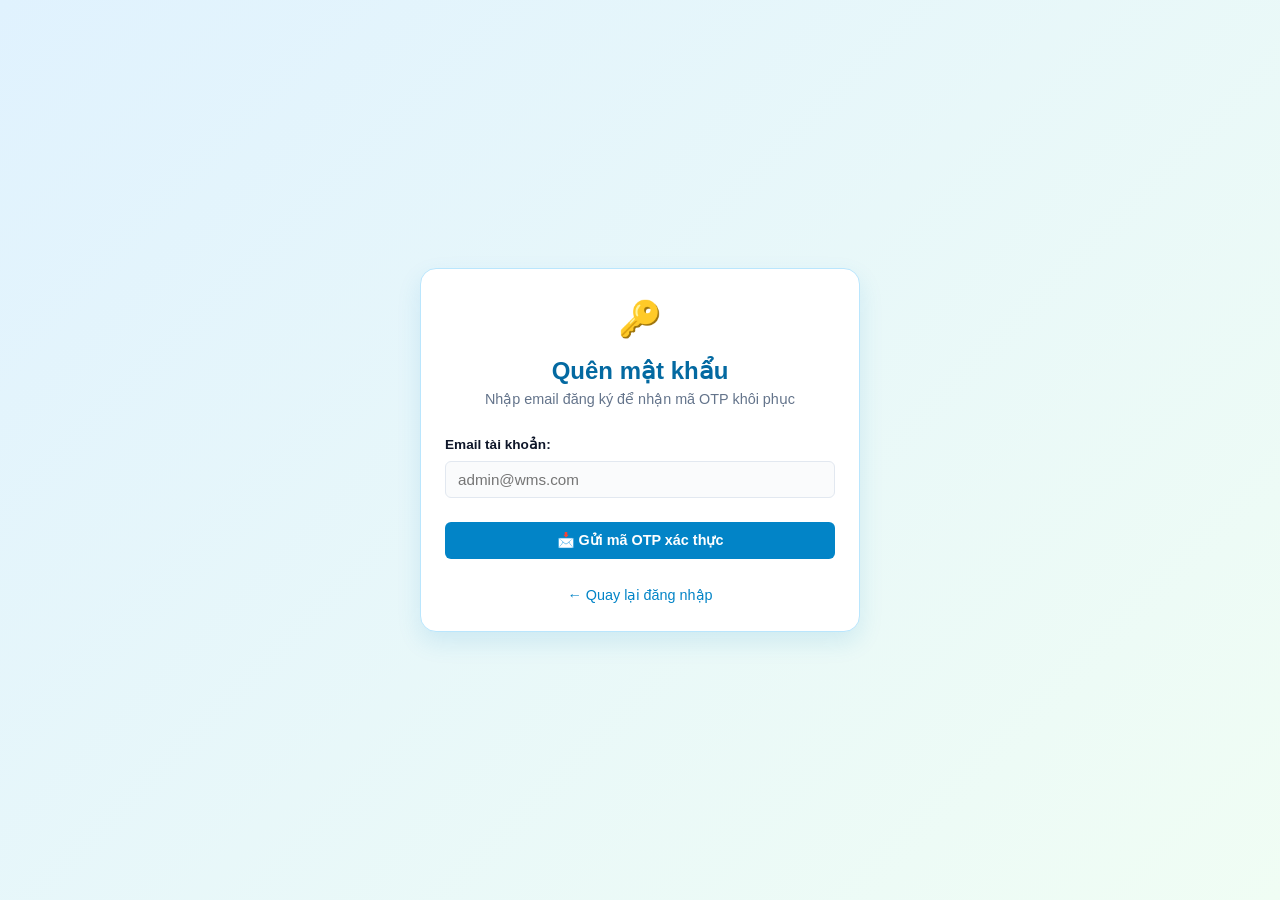
<file: frontend/forgot-password.html>
<!DOCTYPE html>
<html lang="vi">
<head>
    <meta charset="UTF-8">
    <meta name="viewport" content="width=device-width, initial-scale=1.0">
    <title>Quên mật khẩu - WMS</title>
    <link rel="stylesheet" href="css/style.css">
</head>
<body style="justify-content: center; align-items: center; background: linear-gradient(135deg, #e0f2fe 0%, #f0fdf4 100%);">

    <div class="card" style="width: 100%; max-width: 440px; box-shadow: var(--shadow-lg); border-radius: var(--radius-lg); margin: 2rem;">
        <div style="text-align: center; margin-bottom: 1.5rem;">
            <div style="font-size: 2.2rem;">🔑</div>
            <h2 style="color: var(--primary-hover); font-weight: 700; margin-top: 0.5rem;">Quên mật khẩu</h2>
            <p style="color: var(--text-muted); font-size: 0.9rem;">Nhập email đăng ký để nhận mã OTP khôi phục</p>
        </div>

        <form id="form-forgot" onsubmit="xuLyQuenMatKhau(event)">
            <div class="form-group">
                <label class="form-label">Email tài khoản:</label>
                <input type="email" id="forgot-email" class="form-control" required placeholder="admin@wms.com">
            </div>

            <button type="submit" class="btn btn-primary" style="width: 100%; padding: 10px; margin-top: 0.5rem;">
                📩 Gửi mã OTP xác thực
            </button>
        </form>

        <div style="margin-top: 1.5rem; text-align: center;">
            <a href="login.html" style="color: var(--primary); font-size: 0.9rem; text-decoration: none;">← Quay lại đăng nhập</a>
        </div>
    </div>

    <script>
        async function xuLyQuenMatKhau(e) {
            e.preventDefault();
            const email = document.getElementById('forgot-email').value;

            try {
                const res = await fetch('/api/quen-mat-khau', {
                    method: 'POST',
                    headers: { 'Content-Type': 'application/json' },
                    body: JSON.stringify({ email: email })
                });

                const data = await res.json();
                if (data.thanhCong) {
                    alert('🎉 ' + data.thongBao);
                    window.location.href = `reset-password.html?email=${encodeURIComponent(email)}`;
                } else {
                    alert('❌ ' + data.thongBao);
                }
            } catch (err) {
                alert('Lỗi kết nối máy chủ!');
            }
        }
    </script>
</body>
</html>
</file>
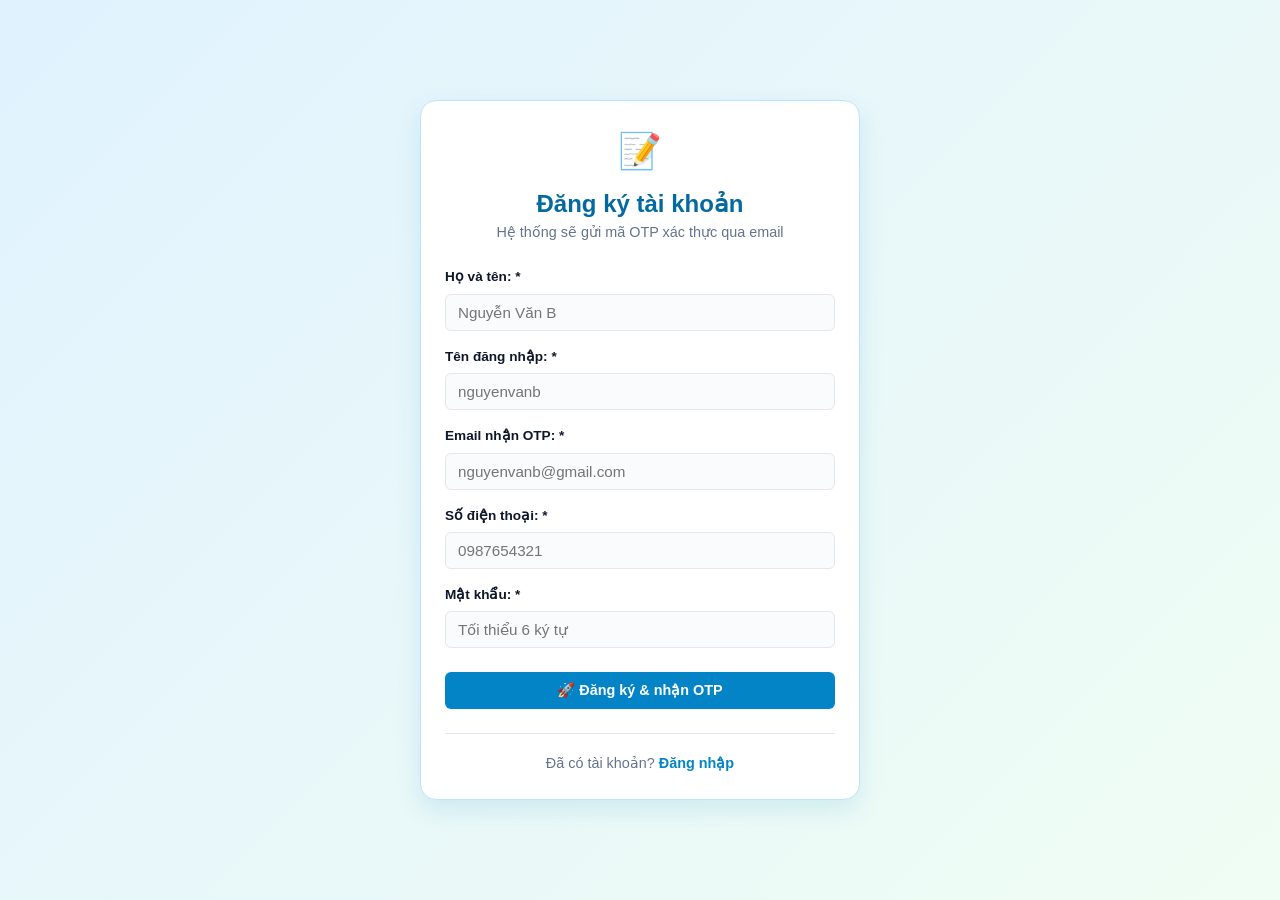
<file: frontend/register.html>
<!DOCTYPE html>
<html lang="vi">
<head>
    <meta charset="UTF-8">
    <meta name="viewport" content="width=device-width, initial-scale=1.0">
    <title>Đăng ký tài khoản - WMS</title>
    <link rel="stylesheet" href="css/style.css">
</head>
<body style="justify-content: center; align-items: center; background: linear-gradient(135deg, #e0f2fe 0%, #f0fdf4 100%);">

    <div class="card" style="width: 100%; max-width: 480px; box-shadow: var(--shadow-lg); border-radius: var(--radius-lg); margin: 2rem;">
        <div style="text-align: center; margin-bottom: 1.5rem;">
            <div style="font-size: 2.2rem;">📝</div>
            <h2 style="color: var(--primary-hover); font-weight: 700; margin-top: 0.5rem;">Đăng ký tài khoản</h2>
            <p style="color: var(--text-muted); font-size: 0.9rem;">Hệ thống sẽ gửi mã OTP xác thực qua email</p>
        </div>

        <form id="form-register" onsubmit="xuLyDangKy(event)">
            <div class="form-group">
                <label class="form-label">Họ và tên: *</label>
                <input type="text" id="reg-hoten" class="form-control" required placeholder="Nguyễn Văn B">
            </div>

            <div class="form-group">
                <label class="form-label">Tên đăng nhập: *</label>
                <input type="text" id="reg-username" class="form-control" required placeholder="nguyenvanb">
            </div>

            <div class="form-group">
                <label class="form-label">Email nhận OTP: *</label>
                <input type="email" id="reg-email" class="form-control" required placeholder="nguyenvanb@gmail.com">
            </div>

            <div class="form-group">
                <label class="form-label">Số điện thoại: *</label>
                <input type="tel" id="reg-sdt" class="form-control" required inputmode="numeric"
                       minlength="10" maxlength="10" pattern="0[0-9]{9}"
                       title="Số điện thoại phải có đúng 10 chữ số và bắt đầu bằng số 0."
                       placeholder="0987654321">
            </div>

            <div class="form-group">
                <label class="form-label">Mật khẩu: *</label>
                <input type="password" id="reg-password" class="form-control" required placeholder="Tối thiểu 6 ký tự">
            </div>

            <button type="submit" class="btn btn-primary" style="width: 100%; padding: 10px; margin-top: 0.5rem;">
                🚀 Đăng ký & nhận OTP
            </button>
        </form>

        <div style="margin-top: 1.5rem; padding-top: 1.2rem; border-top: 1px solid var(--border-color); text-align: center;">
            <p style="font-size: 0.9rem; color: var(--text-muted);">
                Đã có tài khoản? <a href="login.html" style="color: var(--primary); font-weight: 600; text-decoration: none;">Đăng nhập</a>
            </p>
        </div>
    </div>

    <script>
        async function xuLyDangKy(e) {
            e.preventDefault();
            const hoTen = document.getElementById('reg-hoten').value;
            const username = document.getElementById('reg-username').value;
            const email = document.getElementById('reg-email').value;
            const sdt = document.getElementById('reg-sdt').value;
            const password = document.getElementById('reg-password').value;

            try {
                const res = await fetch('/api/dang-ky', {
                    method: 'POST',
                    headers: { 'Content-Type': 'application/json' },
                    body: JSON.stringify({
                        tenDangNhap: username,
                        matKhau: password,
                        hoTen: hoTen,
                        email: email,
                        soDienThoai: sdt
                    })
                });

                const data = await res.json();
                if (data.thanhCong) {
                    alert('🎉 ' + data.thongBao);
                    window.location.href = `verify-otp.html?email=${encodeURIComponent(email)}`;
                } else {
                    alert('❌ ' + data.thongBao);
                }
            } catch (err) {
                alert('Lỗi kết nối máy chủ!');
            }
        }
    </script>
</body>
</html>
</file>
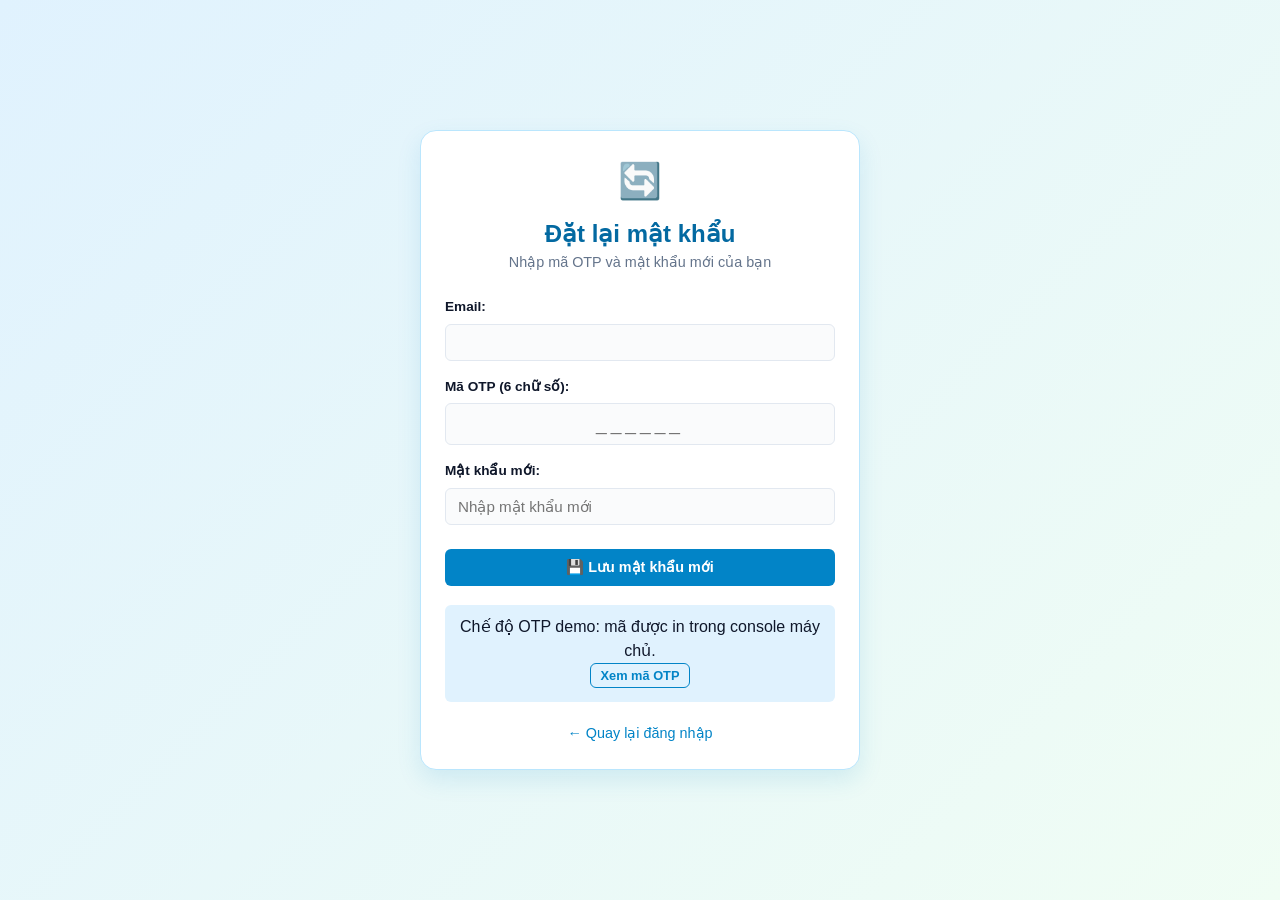
<file: frontend/reset-password.html>
<!DOCTYPE html>
<html lang="vi">
<head>
    <meta charset="UTF-8">
    <meta name="viewport" content="width=device-width, initial-scale=1.0">
    <title>Đặt lại mật khẩu - WMS</title>
    <link rel="stylesheet" href="css/style.css">
</head>
<body style="justify-content: center; align-items: center; background: linear-gradient(135deg, #e0f2fe 0%, #f0fdf4 100%);">

    <div class="card" style="width: 100%; max-width: 440px; box-shadow: var(--shadow-lg); border-radius: var(--radius-lg); margin: 2rem;">
        <div style="text-align: center; margin-bottom: 1.5rem;">
            <div style="font-size: 2.2rem;">🔄</div>
            <h2 style="color: var(--primary-hover); font-weight: 700; margin-top: 0.5rem;">Đặt lại mật khẩu</h2>
            <p style="color: var(--text-muted); font-size: 0.9rem;">Nhập mã OTP và mật khẩu mới của bạn</p>
        </div>

        <form id="form-reset" onsubmit="xuLyDatLaiMatKhau(event)">
            <div class="form-group">
                <label class="form-label">Email:</label>
                <input type="email" id="reset-email" class="form-control" required readonly>
            </div>

            <div class="form-group">
                <label class="form-label">Mã OTP (6 chữ số):</label>
                <input type="text" id="reset-otp" class="form-control" required maxlength="6" style="letter-spacing: 4px; text-align: center; font-size: 1.2rem;" placeholder="______">
            </div>

            <div class="form-group">
                <label class="form-label">Mật khẩu mới:</label>
                <input type="password" id="reset-newpass" class="form-control" required placeholder="Nhập mật khẩu mới">
            </div>

            <button type="submit" class="btn btn-primary" style="width: 100%; padding: 10px; margin-top: 0.5rem;">
                💾 Lưu mật khẩu mới
            </button>
        </form>
        <div style="margin-top: 1.2rem; background: var(--primary-light); padding: 10px; border-radius: var(--radius-sm); text-align: center;">
            <p>Chế độ OTP demo: mã được in trong console máy chủ.</p>
            <button type="button" class="btn btn-outline btn-sm" onclick="layMaOTPTuServer()">Xem mã OTP</button>
            <div id="reset-otp-demo" style="margin-top: 4px; font-weight: 700; color: var(--primary);"></div>
        </div>

        <div style="margin-top: 1.2rem; text-align: center;">
            <a href="login.html" style="color: var(--primary); font-size: 0.9rem; text-decoration: none;">← Quay lại đăng nhập</a>
        </div>
    </div>

    <script>
        const urlParams = new URLSearchParams(window.location.search);
        const email = urlParams.get('email');
        if (email) {
            document.getElementById('reset-email').value = email;
        }
        async function layMaOTPTuServer() {
            const em = document.getElementById('reset-email').value;
            const res = await fetch(`/api/lay-otp-hien-tai?email=${encodeURIComponent(em)}`);
            const data = await res.json();
            document.getElementById('reset-otp-demo').innerText = data.otp ? `Mã OTP demo: ${data.otp}` : 'Chưa có OTP hoặc mã đã hết hạn.';
            if (data.otp) document.getElementById('reset-otp').value = data.otp;
        }

        async function xuLyDatLaiMatKhau(e) {
            e.preventDefault();
            const em = document.getElementById('reset-email').value;
            const otp = document.getElementById('reset-otp').value;
            const passMoi = document.getElementById('reset-newpass').value;

            try {
                const res = await fetch('/api/dat-lai-mat-khau', {
                    method: 'POST',
                    headers: { 'Content-Type': 'application/json' },
                    body: JSON.stringify({ email: em, otp: otp, matKhauMoi: passMoi })
                });

                const data = await res.json();
                if (data.thanhCong) {
                    alert('🎉 ' + data.thongBao);
                    window.location.href = 'login.html';
                } else {
                    alert('❌ ' + data.thongBao);
                }
            } catch (err) {
                alert('Lỗi kết nối máy chủ!');
            }
        }
    </script>
</body>
</html>
</file>
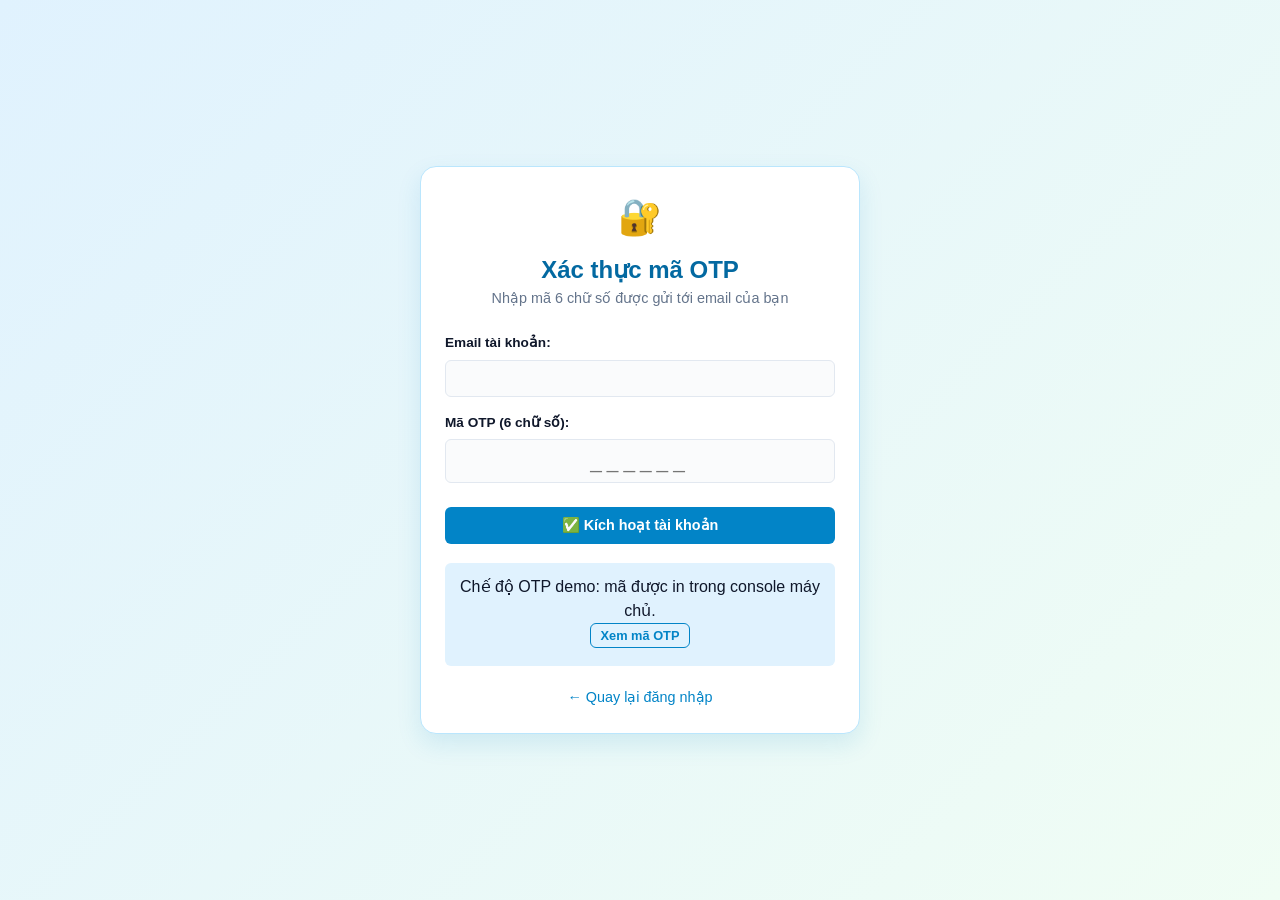
<file: frontend/verify-otp.html>
<!DOCTYPE html>
<html lang="vi">
<head>
    <meta charset="UTF-8">
    <meta name="viewport" content="width=device-width, initial-scale=1.0">
    <title>Xác thực OTP - WMS</title>
    <link rel="stylesheet" href="css/style.css">
</head>
<body style="justify-content: center; align-items: center; background: linear-gradient(135deg, #e0f2fe 0%, #f0fdf4 100%);">

    <div class="card" style="width: 100%; max-width: 440px; box-shadow: var(--shadow-lg); border-radius: var(--radius-lg); margin: 2rem;">
        <div style="text-align: center; margin-bottom: 1.5rem;">
            <div style="font-size: 2.2rem;">🔐</div>
            <h2 style="color: var(--primary-hover); font-weight: 700; margin-top: 0.5rem;">Xác thực mã OTP</h2>
            <p style="color: var(--text-muted); font-size: 0.9rem;">Nhập mã 6 chữ số được gửi tới email của bạn</p>
        </div>

        <form id="form-otp" onsubmit="xuLyXacThucOTP(event)">
            <div class="form-group">
                <label class="form-label">Email tài khoản:</label>
                <input type="email" id="otp-email" class="form-control" required readonly>
            </div>

            <div class="form-group">
                <label class="form-label">Mã OTP (6 chữ số):</label>
                <input type="text" id="otp-code" class="form-control" required maxlength="6" style="font-size: 1.3rem; letter-spacing: 5px; text-align: center;" placeholder="______">
            </div>

            <button type="submit" class="btn btn-primary" style="width: 100%; padding: 10px; margin-top: 0.5rem;">
                ✅ Kích hoạt tài khoản
            </button>
        </form>
        <div style="margin-top: 1.2rem; background: var(--primary-light); padding: 12px; border-radius: var(--radius-sm); text-align: center;">
            <p>Chế độ OTP demo: mã được in trong console máy chủ.</p>
            <button type="button" class="btn btn-outline btn-sm" onclick="layMaOTPTuServer()">Xem mã OTP</button>
            <div id="otp-demo-result" style="margin-top: 6px; font-weight: 700; color: var(--primary);"></div>
        </div>

        <div style="margin-top: 1.2rem; text-align: center;">
            <a href="login.html" style="color: var(--primary); font-size: 0.9rem; text-decoration: none;">← Quay lại đăng nhập</a>
        </div>
    </div>

    <script>
        const urlParams = new URLSearchParams(window.location.search);
        const emailParam = urlParams.get('email');
        if (emailParam) {
            document.getElementById('otp-email').value = emailParam;
        }
        async function layMaOTPTuServer() {
            const email = document.getElementById('otp-email').value;
            const res = await fetch(`/api/lay-otp-hien-tai?email=${encodeURIComponent(email)}`);
            const data = await res.json();
            document.getElementById('otp-demo-result').innerText = data.otp ? `Mã OTP demo: ${data.otp}` : 'Chưa có OTP hoặc mã đã hết hạn.';
            if (data.otp) document.getElementById('otp-code').value = data.otp;
        }

        async function xuLyXacThucOTP(e) {
            e.preventDefault();
            const email = document.getElementById('otp-email').value;
            const otp = document.getElementById('otp-code').value;

            try {
                const res = await fetch('/api/xac-thuc-otp', {
                    method: 'POST',
                    headers: { 'Content-Type': 'application/json' },
                    body: JSON.stringify({ email: email, otp: otp })
                });

                const data = await res.json();
                if (data.thanhCong) {
                    alert('🎉 ' + data.thongBao);
                    window.location.href = 'login.html';
                } else {
                    alert('❌ ' + data.thongBao);
                }
            } catch (err) {
                alert('Lỗi kết nối máy chủ!');
            }
        }
    </script>
</body>
</html>
</file>
<file: frontend/css/style.css>
/* ========================================================
   HE THONG QUAN LY KHO HANG VA BAN HANG (WMS) - OOP C++
   Giao dien Chu dao: XANH NHAT & TRANG (Light Blue & White)
   ======================================================== */

:root {
    --bg-main: #f0f7ff;
    --bg-card: #ffffff;
    --primary: #0284c7;
    --primary-hover: #0369a1;
    --primary-light: #e0f2fe;
    --primary-border: #bae6fd;
    --accent: #38bdf8;
    --text-dark: #0f172a;
    --text-muted: #64748b;
    --success: #10b981;
    --success-light: #d1fae5;
    --warning: #f59e0b;
    --warning-light: #fef3c7;
    --danger: #ef4444;
    --danger-light: #fee2e2;
    --border-color: #e2e8f0;
    --radius-sm: 6px;
    --radius-md: 10px;
    --radius-lg: 16px;
    --shadow-sm: 0 1px 3px rgba(0,0,0,0.06);
    --shadow-md: 0 4px 12px rgba(2, 132, 199, 0.08);
    --shadow-lg: 0 10px 25px rgba(2, 132, 199, 0.12);
}

* {
    margin: 0;
    padding: 0;
    box-sizing: border-box;
    font-family: -apple-system, BlinkMacSystemFont, "Segoe UI", Roboto, "Helvetica Neue", Arial, sans-serif;
}

body {
    background-color: var(--bg-main);
    color: var(--text-dark);
    line-height: 1.5;
    min-height: 100vh;
    display: flex;
    flex-direction: column;
    overflow-x: hidden;
}

/* Standalone sign-in, registration, and OTP forms */
body > .card {
    width: min(440px, calc(100% - 2rem)) !important;
    margin: 1.5rem auto !important;
    flex: 0 1 auto;
}

input, select, textarea, button {
    max-width: 100%;
}

/* Header & Navbar */
.navbar {
    background-color: var(--bg-card);
    border-bottom: 2px solid var(--primary-border);
    padding: 0.8rem 2rem;
    display: flex;
    justify-content: space-between;
    align-items: center;
    box-shadow: var(--shadow-sm);
    position: sticky;
    top: 0;
    z-index: 100;
}

.nav-brand {
    display: flex;
    align-items: center;
    gap: 12px;
    text-decoration: none;
    color: var(--primary-hover);
    font-weight: 700;
    font-size: 1.25rem;
}

.nav-menu {
    display: flex;
    list-style: none;
    gap: 8px;
    align-items: center;
}

.nav-link {
    text-decoration: none;
    color: var(--text-muted);
    font-weight: 600;
    padding: 8px 14px;
    border-radius: var(--radius-sm);
    transition: all 0.2s ease;
    font-size: 0.95rem;
}

.nav-link:hover, .nav-link.active {
    background-color: var(--primary-light);
    color: var(--primary);
}

.nav-auth {
    display: flex;
    align-items: center;
    gap: 12px;
}

.user-pill {
    background-color: var(--primary-light);
    color: var(--primary-hover);
    padding: 6px 14px;
    border-radius: 20px;
    font-weight: 600;
    font-size: 0.85rem;
    border: 1px solid var(--primary-border);
    display: flex;
    align-items: center;
    gap: 6px;
}

/* Container & Layout */
.container {
    max-width: 1280px;
    margin: 1.5rem auto;
    padding: 0 1.5rem;
    flex: 1;
    width: 100%;
    min-width: 0;
}

.card {
    background: var(--bg-card);
    border-radius: var(--radius-md);
    border: 1px solid var(--primary-border);
    box-shadow: var(--shadow-md);
    padding: 1.5rem;
    margin-bottom: 1.5rem;
}

.card-header {
    display: flex;
    justify-content: space-between;
    align-items: center;
    padding-bottom: 1rem;
    margin-bottom: 1.2rem;
    border-bottom: 1px solid var(--border-color);
}

.card-title {
    font-size: 1.2rem;
    color: var(--primary-hover);
    font-weight: 700;
    display: flex;
    align-items: center;
    gap: 8px;
}

/* Buttons */
.btn {
    display: inline-flex;
    align-items: center;
    justify-content: center;
    gap: 6px;
    padding: 8px 16px;
    font-size: 0.9rem;
    font-weight: 600;
    border-radius: var(--radius-sm);
    border: none;
    cursor: pointer;
    transition: all 0.2s;
    text-decoration: none;
}

.btn-primary {
    background-color: var(--primary);
    color: white;
}
.btn-primary:hover {
    background-color: var(--primary-hover);
    box-shadow: 0 2px 8px rgba(2, 132, 199, 0.3);
}

.btn-outline {
    background-color: transparent;
    color: var(--primary);
    border: 1px solid var(--primary);
}
.btn-outline:hover {
    background-color: var(--primary-light);
}

.btn-success {
    background-color: var(--success);
    color: white;
}
.btn-success:hover {
    background-color: #059669;
}

.btn-warning {
    background-color: var(--warning);
    color: white;
}

.btn-danger {
    background-color: var(--danger);
    color: white;
}
.btn-danger:hover {
    background-color: #dc2626;
}

.btn-sm {
    padding: 4px 10px;
    font-size: 0.8rem;
}

/* Forms & Inputs */
.form-group {
    margin-bottom: 1rem;
}

.form-label {
    display: block;
    font-weight: 600;
    font-size: 0.85rem;
    margin-bottom: 6px;
    color: var(--text-dark);
}

.form-control {
    width: 100%;
    padding: 9px 12px;
    border: 1px solid var(--border-color);
    border-radius: var(--radius-sm);
    font-size: 0.95rem;
    outline: none;
    transition: border-color 0.2s, box-shadow 0.2s;
    background-color: #fafbfc;
}

.form-control:focus {
    border-color: var(--primary);
    background-color: #fff;
    box-shadow: 0 0 0 3px rgba(56, 189, 248, 0.2);
}

/* Tables */
.table-responsive {
    overflow-x: auto;
    max-width: 100%;
    -webkit-overflow-scrolling: touch;
}

.table {
    width: 100%;
    border-collapse: collapse;
    font-size: 0.92rem;
}

.table th {
    background-color: var(--primary-light);
    color: var(--primary-hover);
    padding: 10px 14px;
    text-align: left;
    font-weight: 700;
    border-bottom: 2px solid var(--primary-border);
}

.table td {
    padding: 12px 14px;
    border-bottom: 1px solid var(--border-color);
    vertical-align: middle;
}

.table tr:hover {
    background-color: #f8fbff;
}

/* Badges */
.badge {
    display: inline-block;
    padding: 4px 8px;
    border-radius: 4px;
    font-size: 0.75rem;
    font-weight: 700;
    text-transform: uppercase;
}

.badge-primary { background: var(--primary-light); color: var(--primary); }
.badge-success { background: var(--success-light); color: #065f46; }
.badge-warning { background: var(--warning-light); color: #92400e; }
.badge-danger { background: var(--danger-light); color: #991b1b; }
.badge-info { background: #e0f2fe; color: #0369a1; }

/* Grid Cards (Dashboard & Products) */
.grid-cols-4 {
    display: grid;
    grid-template-columns: repeat(auto-fit, minmax(240px, 1fr));
    gap: 1.2rem;
    margin-bottom: 1.5rem;
}

.grid-products {
    display: grid;
    grid-template-columns: repeat(auto-fill, minmax(260px, 1fr));
    gap: 1.5rem;
}

.product-card {
    background: #ffffff;
    border: 1px solid var(--primary-border);
    border-radius: var(--radius-md);
    padding: 1.2rem;
    display: flex;
    flex-direction: column;
    justify-content: space-between;
    transition: transform 0.2s, box-shadow 0.2s;
    box-shadow: var(--shadow-sm);
}

.product-card:hover {
    transform: translateY(-3px);
    box-shadow: var(--shadow-md);
    border-color: var(--primary);
}

.product-card .price {
    font-size: 1.25rem;
    font-weight: 700;
    color: var(--primary);
    margin: 8px 0;
}

.stat-box {
    background: #ffffff;
    border: 1px solid var(--primary-border);
    border-radius: var(--radius-md);
    padding: 1.2rem;
    display: flex;
    align-items: center;
    gap: 16px;
    box-shadow: var(--shadow-sm);
}

.stat-icon {
    width: 48px;
    height: 48px;
    border-radius: 12px;
    background: var(--primary-light);
    color: var(--primary);
    display: flex;
    align-items: center;
    justify-content: center;
    font-size: 1.5rem;
}

.stat-value {
    font-size: 1.6rem;
    font-weight: 700;
    color: var(--text-dark);
}

.stat-label {
    color: var(--text-muted);
    font-size: 0.85rem;
}

/* Alerts box */
.alert-box {
    background-color: var(--primary-light);
    border-left: 4px solid var(--primary);
    padding: 12px 16px;
    border-radius: var(--radius-sm);
    margin-bottom: 1.2rem;
    display: flex;
    justify-content: space-between;
    align-items: center;
}

.alert-warning {
    background-color: #fffbeb;
    border-left-color: var(--warning);
    color: #92400e;
}

.alert-danger {
    background-color: #fef2f2;
    border-left-color: var(--danger);
    color: #991b1b;
}

/* Modals */
.modal-overlay {
    position: fixed;
    top: 0;
    left: 0;
    right: 0;
    bottom: 0;
    background: rgba(15, 23, 42, 0.5);
    display: none;
    align-items: center;
    justify-content: center;
    z-index: 1000;
    backdrop-filter: blur(2px);
}

.modal-content {
    background: #ffffff;
    border-radius: var(--radius-lg);
    width: 90%;
    max-width: 600px;
    max-height: 90vh;
    overflow-y: auto;
    padding: 2rem;
    box-shadow: var(--shadow-lg);
    border: 1px solid var(--primary-border);
}

/* Footer */
.footer {
    background: #ffffff;
    border-top: 1px solid var(--primary-border);
    text-align: center;
    padding: 1.2rem;
    color: var(--text-muted);
    font-size: 0.85rem;
    margin-top: auto;
}

/* Responsive */
@media (max-width: 768px) {
    .navbar {
        flex-direction: column;
        gap: 12px;
        padding: 1rem;
        align-items: stretch;
    }
    .nav-menu {
        flex-wrap: wrap;
        justify-content: center;
        gap: 4px;
    }
    .nav-auth {
        justify-content: center;
        flex-wrap: wrap;
    }
    .container {
        margin: 1rem auto;
        padding: 0 1rem;
    }
    .card {
        padding: 1.1rem;
    }
    .card-header {
        align-items: flex-start;
        flex-wrap: wrap;
        gap: 0.75rem;
    }
    .modal-content {
        width: calc(100% - 1.5rem);
        max-height: 92dvh;
        padding: 1.25rem;
    }
    .grid-cols-4,
    .grid-products {
        grid-template-columns: repeat(auto-fit, minmax(min(100%, 220px), 1fr));
        gap: 0.85rem;
    }
}

@media (max-width: 480px) {
    body > .card {
        width: calc(100% - 1.25rem) !important;
        padding: 1.15rem;
        border-radius: 14px;
    }
    .navbar {
        padding: 0.75rem;
    }
    .nav-brand {
        justify-content: center;
        font-size: 1.1rem;
    }
    .nav-link {
        padding: 7px 9px;
        font-size: 0.85rem;
    }
    .container {
        padding: 0 0.65rem;
    }
    .card {
        padding: 0.9rem;
    }
    .btn {
        min-height: 40px;
    }
    body > .card [style*="grid-template-columns: 1fr 1fr"] {
        grid-template-columns: repeat(2, minmax(0, 1fr)) !important;
    }
    body > .card .btn {
        padding: 7px 6px;
        font-size: 0.76rem;
        overflow-wrap: anywhere;
    }
    .table {
        min-width: 600px;
    }
    .footer {
        padding: 1rem 0.75rem;
    }
}
</file>
